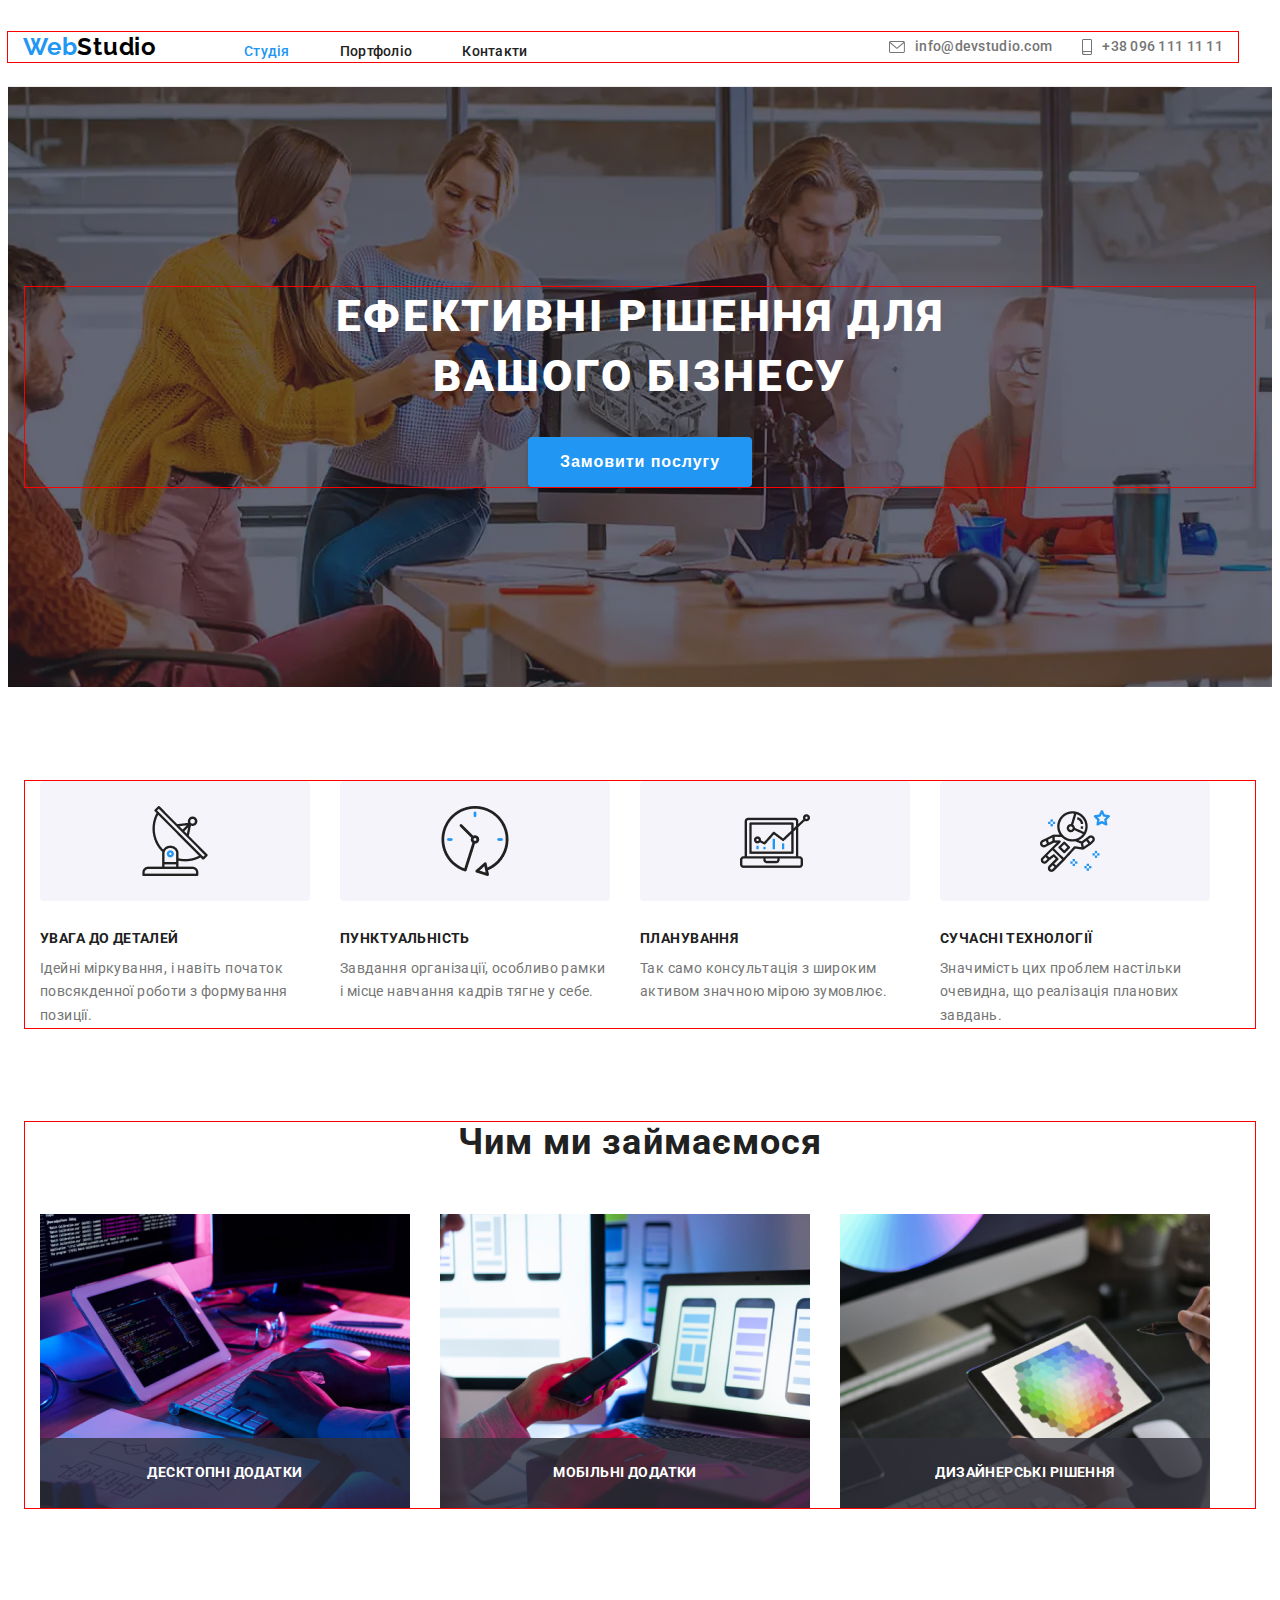
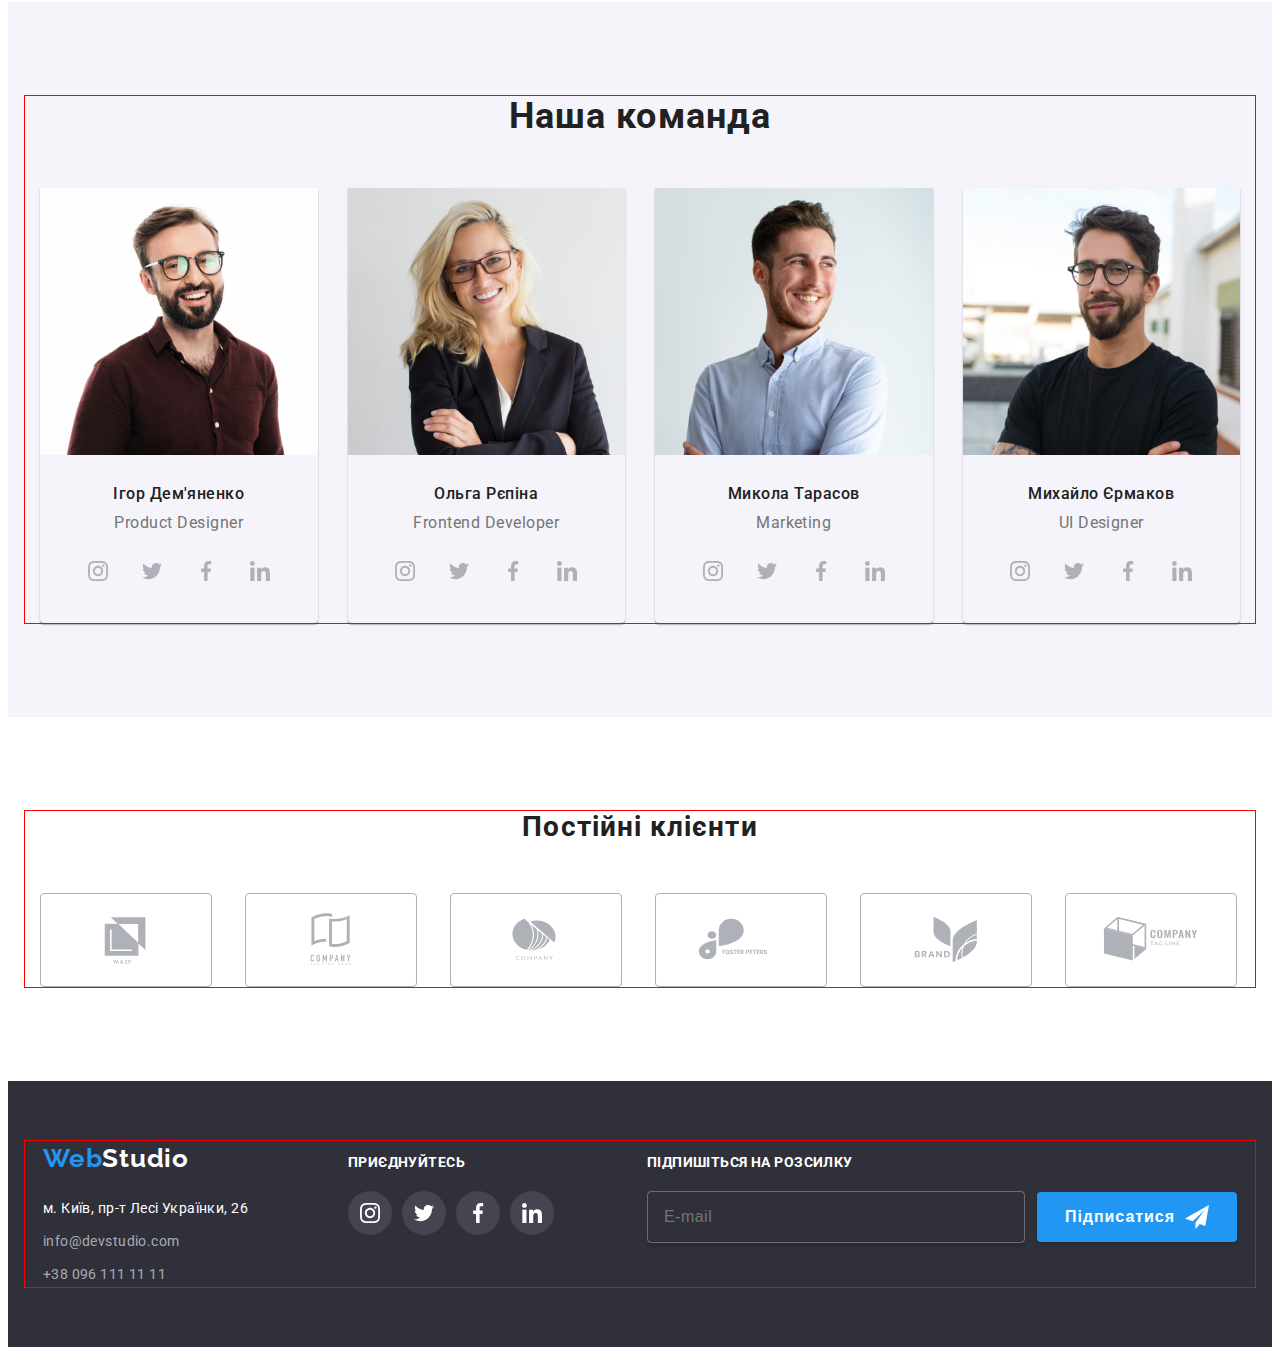
<file: index.html>
<!DOCTYPE html>
<html lang="en">
  <head>
    <meta charset="UTF-8" />
    <meta name="viewport" content="width=device-width, initial-scale=1.0" />
    <title>Document</title>
    <link
      rel="stylesheet"
      href="https://cdnjs.cloudflare.com/ajax/libs/modern-normalize/2.0.0/modern-normalize.min.css"
      integrity="sha512-4xo8blKMVCiXpTaLzQSLSw3KFOVPWhm/TRtuPVc4WG6kUgjH6J03IBuG7JZPkcWMxJ5huwaBpOpnwYElP/m6wg=="
      crossorigin="anonymous"
      referrerpolicy="no-referrer" />
    <link rel="preconnect" href="https://fonts.googleapis.com" />
    <link rel="preconnect" href="https://fonts.gstatic.com" crossorigin />
    <link
      href="https://fonts.googleapis.com/css2?family=Raleway:ital,wght@0,100..900;1,100..900&family=Roboto:ital,wght@0,100;0,300;0,400;0,500;0,700;0,900;1,100;1,300;1,400;1,500;1,700;1,900&display=swap"
      rel="stylesheet" />
   
    <link rel="stylesheet" href="./style/main.min.css" />
  </head>
  <body>
    <header class="header">
      <div class="container">
        <a href="./index.html" class="header__logo"
          ><span class="header__color">Web</span>Studio</a
        >
        <nav class="nav">
          <ul class="nav__list">
            <li class="nav__item">
              <a href="./index.html" class="nav__link curent">Студія</a>
            </li>
            <li class="nav__item">
              <a href="./pages/portfolio.html" class="nav__link">Портфоліо</a>
            </li>
            <li class="nav__item"><a href="#" class="nav__link">Контакти</a></li>
          </ul>
        </nav>
        <ul class="header__list">
          <li class="header__item">
            <a href="mailto:info@devstudio.com" class="header__link"
              ><svg class="header__icon">
                <use href="./img/symbol-defs.svg#icon-mail"></use>
                </svg><span class="header__cell">info@devstudio.com</span></a
            >
          </li>
          <li class="header__item">
            <a href="tel:+380961111111" class="header__link"
              ><svg class="header__icon">
                <use href="./img/symbol-defs.svg#icon-tel"></use>
                </svg>
                <span class="header__cell">+38 096 111 11 11</span></a>
          </li>
        </ul>
      </div>
    </header>
    <main>
      <section class="hero">
        <div class="container">
          <h1 class="hero__title">Ефективні рішення для вашого бізнесу</h1>
          <button type="button" class="hero__btn" data-modal-open>
            Замовити послугу
          </button>
        </div>
      </section>
      <section class="advant">
        <div class="container">
          <ul class="advant__list">
            <li class="advant__item">
              <h2 class="advant__title">УВАГА ДО ДЕТАЛЕЙ</h2>
              <p class="advant__text">
                Ідейні міркування, і навіть початок повсякденної роботи з
                формування позиції.
              </p>
            </li>
            <li class="advant__item">
              <h2 class="advant__title">ПУНКТУАЛЬНІСТЬ</h2>
              <p class="advant__text">
                Завдання організації, особливо рамки і місце навчання кадрів
                тягне у себе.
              </p>
            </li>
            <li class="advant__item">
              <h2 class="advant__title">ПЛАНУВАННЯ</h2>
              <p class="advant__text">
                Так само консультація з широким активом значною мірою зумовлює.
              </p>
            </li>
            <li class="advant__item">
              <h2 class="advant__title">СУЧАСНІ ТЕХНОЛОГІЇ</h2>
              <p class="advant__text">
                Значимість цих проблем настільки очевидна, що реалізація
                планових завдань.
              </p>
            </li>
          </ul>
        </div>
      </section>
      <section class="work">
        <div class="container">
          <h2 class="work__title">Чим ми займаємося</h2>
          <ul class="work__list">
            <li class="work__item">
              <img src="./img/comp.jpg" alt="comp" class="work-images" />
              <div class="work__wrap">
                <h3 class="work__deck">Десктопні додатки</h3>
              </div>
            </li>
            <li class="work__item">
              <img src="./img/tel.jpg" alt="tel" class="work__images" />
              <div class="work__wrap">
                <h3 class="work__deck">Мобільні додатки</h3>
              </div>
            </li>
            <li class="work__item">
              <img src="./img/tablet.jpg" alt="tablet" class="work__images" />
              <div class="work__wrap">
                <h3 class="work__deck">Дизайнерські рішення</h3>
              </div>
            </li>
          </ul>
        </div>
      </section>
      <section class="team">
        <div class="container">
          <h2 class="team__title">Наша команда</h2>
          <ul class="team__list">
            <li class="team__item">
              <img src="./img/igor.jpg" alt="igor" class="team__img" />
              <div class="team__wrap">
                <h3 class="team__name">Ігор Дем'яненко</h3>
                <p class="team__taxt">Product Designer</p>
                <ul class="team__items">
                  <li class="team__itm">
                    <a href="" class="team__link">
                      <svg class="team__icon">
                        <use href="./img/symbol-defs.svg#icon-instagram"></use>
                      </svg>
                    </a>
                  </li>
                  <li class="team__itm">
                    <a href="" class="team__link">
                      <svg class="team__icon">
                        <use href="./img/symbol-defs.svg#icon-twitter"></use>
                      </svg>
                    </a>
                  </li>
                  <li class="team__itm">
                    <a href="" class="team__link">
                      <svg class="team__icon">
                        <use href="./img/symbol-defs.svg#icon-facebook"></use>
                      </svg>
                    </a>
                  </li>
                  <li class="team__itm">
                    <a href="" class="team__link">
                      <svg class="team__icon">
                        <use href="./img/symbol-defs.svg#icon-linkedin"></use>
                      </svg>
                    </a>
                  </li>
                </ul>
              </div>
            </li>
            <li class="team__item">
              <img src="./img/olha.jpg" alt="olha" class="team__img" />
              <div class="team__wrap">
                <h3 class="team__name">Ольга Рєпіна</h3>
                <p class="team__taxt">Frontend Developer</p>
                <ul class="team__items">
                  <li class="team__itm">
                    <a href="" class="team__link">
                      <svg class="team__icon">
                        <use href="./img/symbol-defs.svg#icon-instagram"></use>
                      </svg>
                    </a>
                  </li>
                  <li class="team__itm">
                    <a href="" class="team__link">
                      <svg class="team__icon">
                        <use href="./img/symbol-defs.svg#icon-twitter"></use>
                      </svg>
                    </a>
                  </li>
                  <li class="team__itm">
                    <a href="" class="team__link">
                      <svg class="team__icon">
                        <use href="./img/symbol-defs.svg#icon-facebook"></use>
                      </svg>
                    </a>
                  </li>
                  <li class="team__itm">
                    <a href="" class="team__link">
                      <svg class="team__icon">
                        <use href="./img/symbol-defs.svg#icon-linkedin"></use>
                      </svg>
                    </a>
                  </li>
                </ul>
              </div>
            </li>
            <li class="team__item">
              <img src="./img/mukola.jpg" alt="mukola" class="team__img" />
              <div class="team__wrap">
                <h3 class="team__name">Микола Тарасов</h3>
                <p class="team__taxt">Marketing</p>
                <ul class="team__items">
                  <li class="team__itm">
                    <a href="" class="team__link">
                      <svg class="team__icon">
                        <use href="./img/symbol-defs.svg#icon-instagram"></use>
                      </svg>
                    </a>
                  </li>
                  <li class="team__itm">
                    <a href="" class="team__link">
                      <svg class="team__icon">
                        <use href="./img/symbol-defs.svg#icon-twitter"></use>
                      </svg>
                    </a>
                  </li>
                  <li class="team__itm">
                    <a href="" class="team__link">
                      <svg class="team__icon">
                        <use href="./img/symbol-defs.svg#icon-facebook"></use>
                      </svg>
                    </a>
                  </li>
                  <li class="team__itm">
                    <a href="" class="team__link">
                      <svg class="team__icon">
                        <use href="./img/symbol-defs.svg#icon-linkedin"></use>
                      </svg>
                    </a>
                  </li>
                </ul>
              </div>
            </li>
            <li class="team__item">
              <img src="./img/michael.jpg" alt="michael" class="team__img" />
              <div class="team__wrap">
                <h3 class="team__name">Михайло Єрмаков</h3>
                <p class="team__taxt">UI Designer</p>
                <ul class="team__items">
                  <li class="team__itm">
                    <a href="" class="team__link">
                      <svg class="team__icon">
                        <use href="./img/symbol-defs.svg#icon-instagram"></use>
                      </svg>
                    </a>
                  </li>
                  <li class="team__itm">
                    <a href="" class="team__link">
                      <svg class="team__icon">
                        <use href="./img/symbol-defs.svg#icon-twitter"></use>
                      </svg>
                    </a>
                  </li>
                  <li class="team__itm">
                    <a href="" class="team__link">
                      <svg class="team__icon">
                        <use href="./img/symbol-defs.svg#icon-facebook"></use>
                      </svg>
                    </a>
                  </li>
                  <li class="team__itm">
                    <a href="" class="team__link">
                      <svg class="team__icon">
                        <use href="./img/symbol-defs.svg#icon-linkedin"></use>
                      </svg>
                    </a>
                  </li>
                </ul>
              </div>
            </li>
          </ul>
        </div>
      </section>
      <section class="client">
        <div class="container">
          <h2 class="client__title">Постійні клієнти</h2>
          <ul class="client__list">
            <li class="client__item">
              <a href="" class="client__link">
                <svg class="client__icon">
                  <use href="./img/symbol-defs.svg#icon-yago"></use>
                </svg>
              </a>
            </li>
            <li class="client__item">
              <a href="" class="client__link">
                <svg class="client__icon">
                  <use href="./img/symbol-defs.svg#icon-company"></use>
                </svg>
              </a>
            </li>
            <li class="client__item">
              <a href="" class="client__link">
                <svg class="client__icon">
                  <use href="./img/symbol-defs.svg#icon-company1"></use>
                </svg>
              </a>
            </li>
            <li class="client__item">
              <a href="" class="client__link">
                <svg class="client__icon">
                  <use href="./img/symbol-defs.svg#icon-foster"></use>
                </svg>
              </a>
            </li>
            <li class="client__item">
              <a href="" class="client__link">
                <svg class="client__icon">
                  <use href="./img/symbol-defs.svg#icon-brand"></use>
                </svg>
              </a>
            </li>
            <li class="client__item">
              <a href="" class="client__link">
                <svg class="client__icon">
                  <use href="./img/symbol-defs.svg#icon-tag-line"></use>
                </svg>
              </a>
            </li>
          </ul>
        </div>
      </section>
    </main>
    <footer class="footer">
      <div class="container">
        <div class="footer__wrapper">
          <a href="./index.html" class="footer__logo"
            ><span class="footer__color">Web</span>Studio</a
          >
          <address class="footer__address">
            <a
              href="https://www.google.com/maps?sca_esv=b5919fffce7396f9&sca_upv=1&rlz=1C1CHZN_ruUA982UA982&output=search&q=%D0%BC.+%D0%9A%D0%B8%D1%97%D0%B2,+%D0%BF%D1%80-%D1%82+%D0%9B%D0%B5%D1%81%D1%96+%D0%A3%D0%BA%D1%80%D0%B0%D1%97%D0%BD%D0%BA%D0%B8,+26&source=lnms&fbs=[base64]&entry=mc&ved=1t:200715&ictx=111"
              target="_blank"
              class="footer__position"
              >м. Київ, пр-т Лесі Українки, 26</a
            >
            <ul class="footer__list">
              <li class="footer__item">
                <a href="mailto:info@devstudio.com" class="footer__link"
                  >info@devstudio.com</a
                >
              </li>
              <li class="footer__item">
                <a href="tel:+380961111111" class="footer__link"
                  >+38 096 111 11 11</a
                >
              </li>
            </ul>
          </address>
        </div>
        <div class="footer__box">
          <h2 class="footer__title">приєднуйтесь</h2>
          <ul class="footer__items">
            <li class="footer__itm">
              <a href="" class="footer__social">
                <svg class="footer__icon">
                  <use href="./img/symbol-defs.svg#icon-instagram"></use>
                </svg>
              </a>
            </li>
            <li class="footer__itm">
              <a href="" class="footer__social">
                <svg class="footer__icon">
                  <use href="./img/symbol-defs.svg#icon-twitter"></use>
                </svg>
              </a>
            </li>
            <li class="footer__itm">
              <a href="" class="footer__social">
                <svg class="footer__icon">
                  <use href="./img/symbol-defs.svg#icon-facebook"></use>
                </svg>
              </a>
            </li>
            <li class="footer__itm">
              <a href="" class="footer__social">
                <svg class="footer__icon">
                  <use href="./img/symbol-defs.svg#icon-linkedin"></use>
                </svg>
              </a>
            </li>
          </ul>
        </div>
        <div class="footer__block">
          <b class="footer__subscribe">Підпишіться на розсилку</b>
          <form class="footer__form">
            <input type="email" placeholder="E-mail" class="footer__input" />
            <button type="submit" class="footer__btn">
              Підписатися
              <svg class="footer__plane">
                <use href="./img/symbol-defs.svg#icon-plane"></use>
              </svg>
            </button>
          </form>
        </div>
      </div>
    </footer>
    <div class="backdrop is-hidden" data-modal>
      <div class="modal">
        <h2 class="modal__title">Залиште свої дані, ми вам передзвонимо</h2>
        <form class="modal__form">
          <div class="modal__box">
            <label class="modal__label" for="name"
              >Ім'я
              <input type="text" class="modal__input" id="name" required />
              <svg class="modal__icon">
                <use href="./img/symbol-defs.svg#icon-person"></use>
              </svg>
            </label>
          </div>
          <div class="modal__box">
            <label class="modal__label" for="tel"
              >Телефон
              <input
                type="tel"
                class="modal__input"
                id="tel"
                required
                pattern="^(\+?38)?0\d{9}$"
                placeholder="+380501234567" />

              <svg class="modal__icon">
                <use href="./img/symbol-defs.svg#icon-phone"></use>
              </svg>
            </label>
          </div>
          <div class="modal__box">
            <label class="modal__label" for="post"
              >Пошта
              <input type="email" class="modal__input" id="post" required />

              <svg class="modal__icon">
                <use href="./img/symbol-defs.svg#icon-email"></use>
              </svg>
            </label>
          </div>
          <label class="modal__label" for="coment"
            >Коментар
            <textarea
              name="feedback"
              placeholder="Введіть текст"
              class="modal__coment"
              id="coment"
              required></textarea>
          </label>
          <div class="modal__wrap">
            <label class="modal__checked" for="check">
              <input type="checkbox" class="modal__check" id="check" required />
              <span class="modal__span">Погоджуюся з розсилкою та приймаю</span>
            </label>
            <a href="/" class="modal__link"> Умови договору</a>
          </div>
          <button type="submit" class="modal__btn">Відправити</button>
          <button type="button" class="btn__close" data-modal-close>
            <svg class="form__close">
              <use href="./img/symbol-defs.svg#icon-close"></use>
            </svg>
          </button>
        </form>
      </div>
    </div>
    <script src="./js/modal.js"></script>
  </body>
</html>
</file>
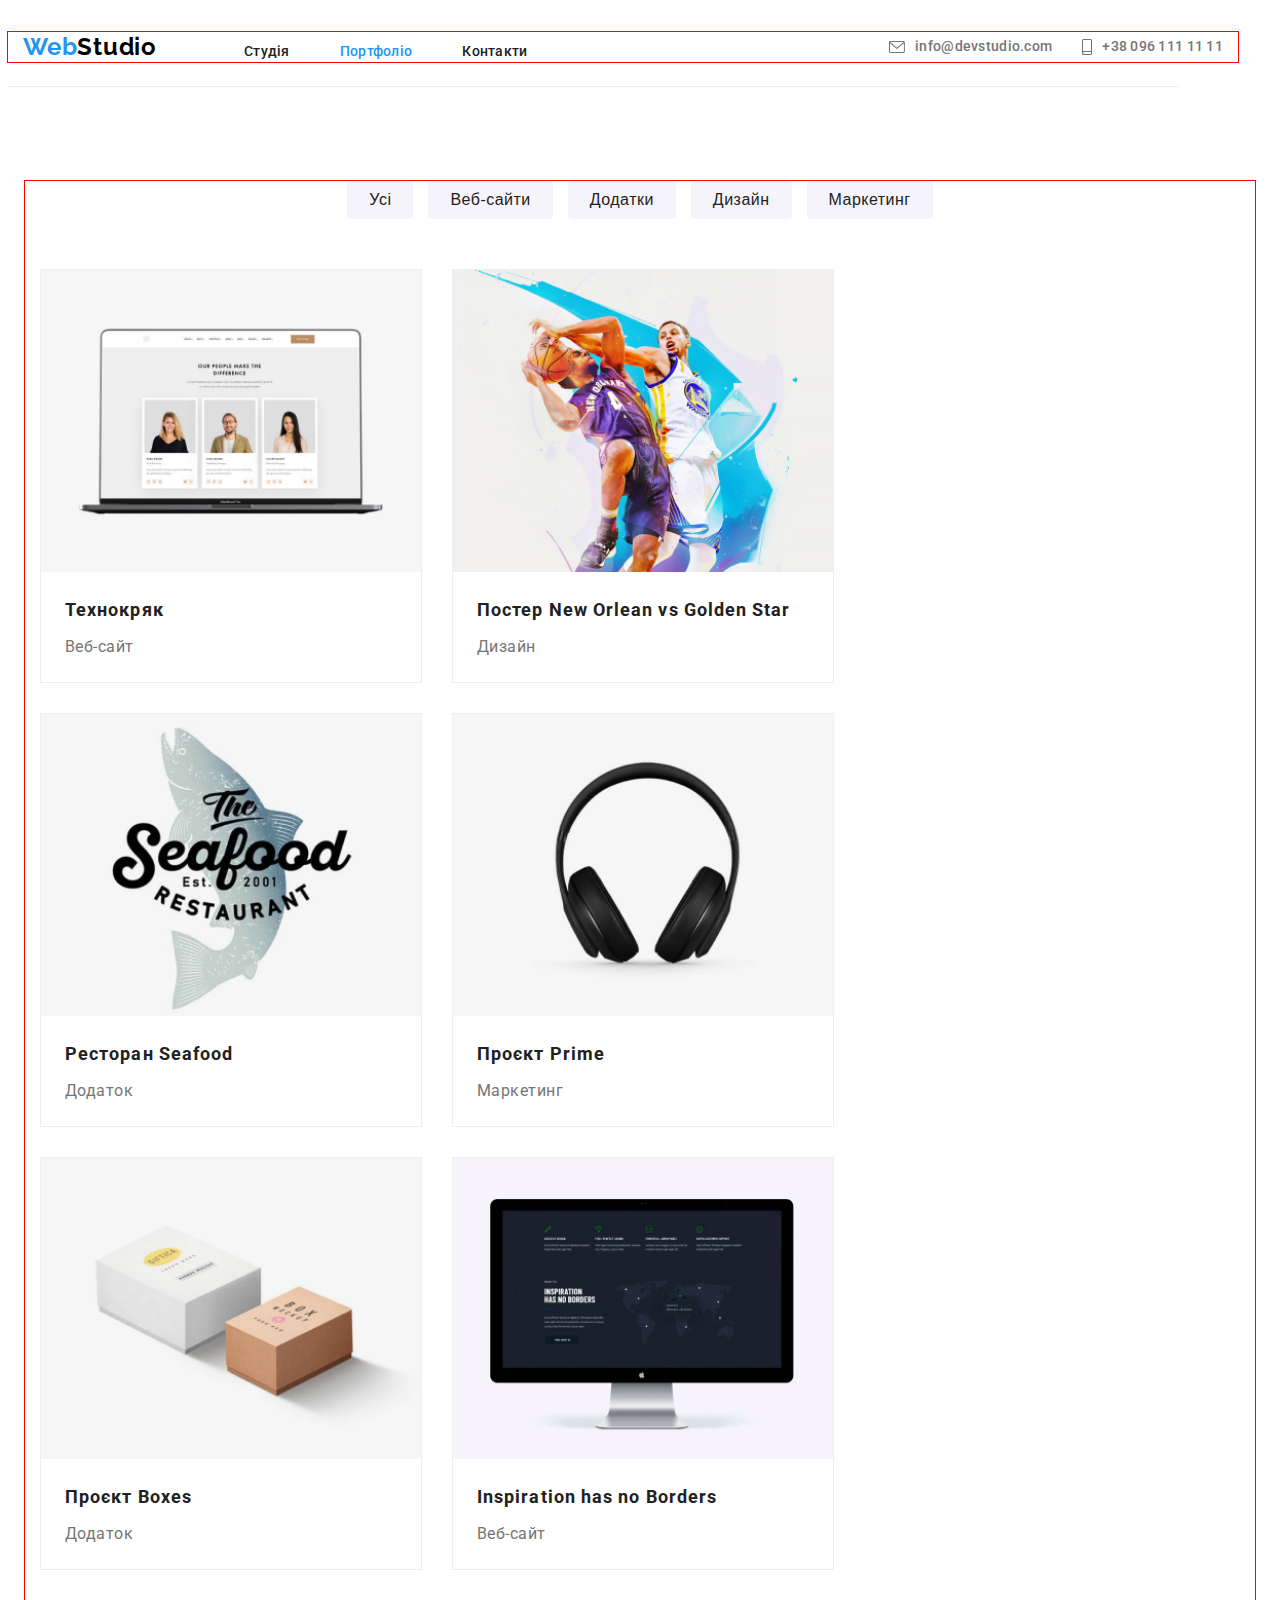
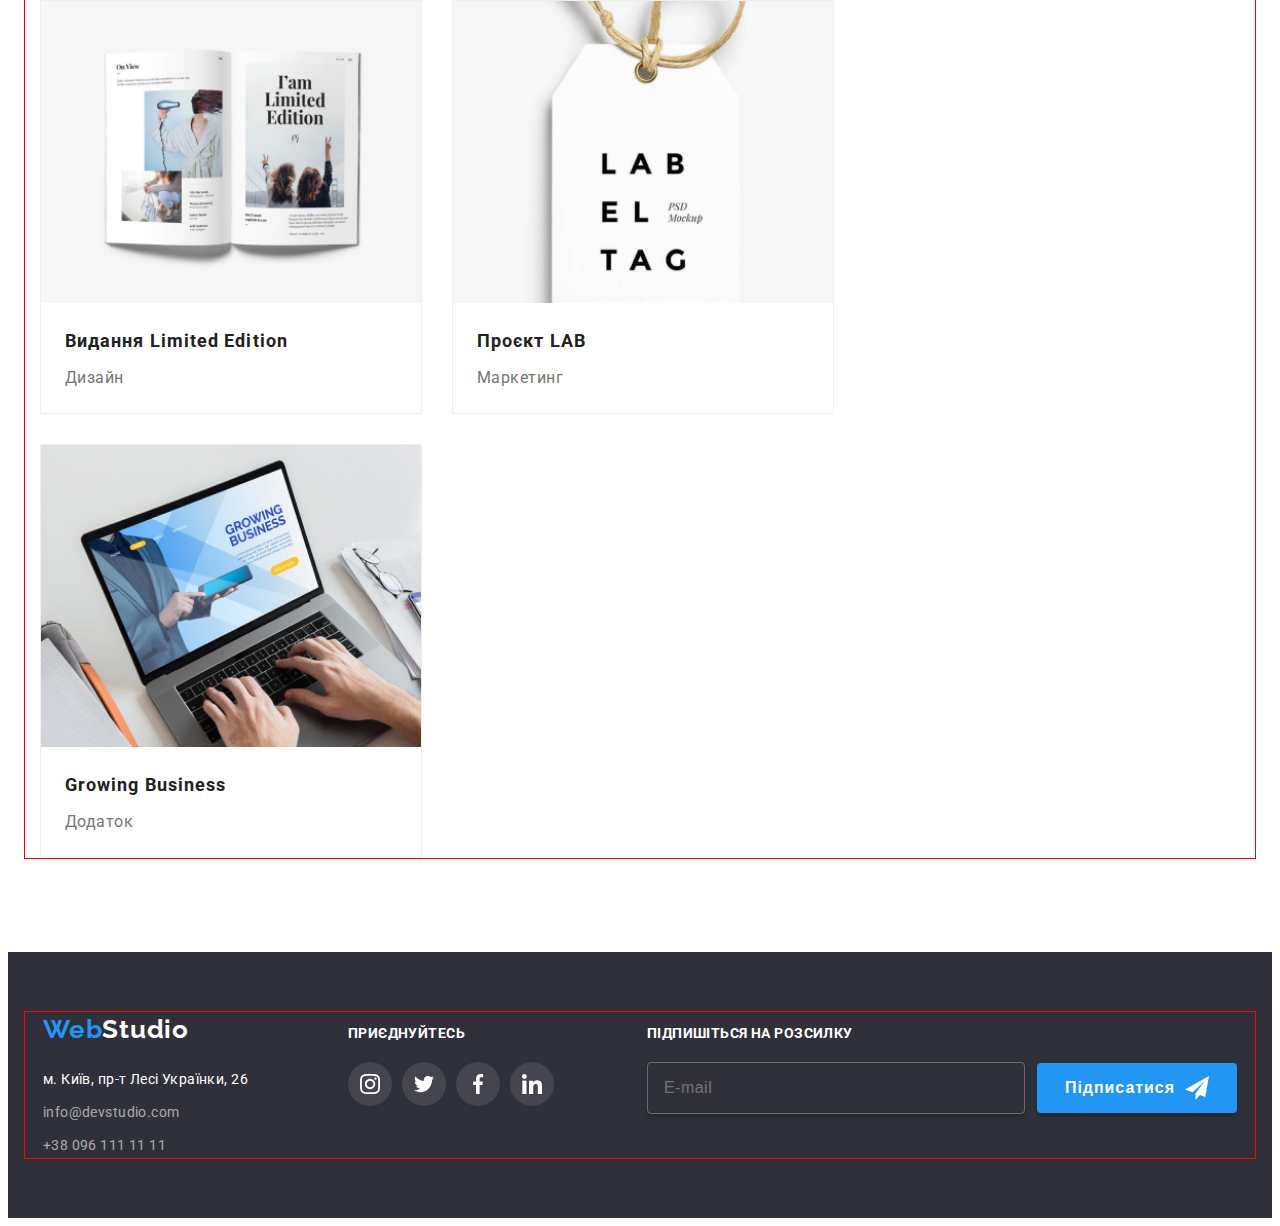
<file: pages/portfolio.html>
<!DOCTYPE html>
<html lang="en">
<head>
    <meta charset="UTF-8">
    <meta name="viewport" content="width=device-width, initial-scale=1.0">
    <title>Document</title>
     <link
      rel="stylesheet"
      href="https://cdnjs.cloudflare.com/ajax/libs/modern-normalize/2.0.0/modern-normalize.min.css"
      integrity="sha512-4xo8blKMVCiXpTaLzQSLSw3KFOVPWhm/TRtuPVc4WG6kUgjH6J03IBuG7JZPkcWMxJ5huwaBpOpnwYElP/m6wg=="
      crossorigin="anonymous"
      referrerpolicy="no-referrer" />
    <link rel="preconnect" href="https://fonts.googleapis.com" />
    <link rel="preconnect" href="https://fonts.gstatic.com" crossorigin />
    <link
      href="https://fonts.googleapis.com/css2?family=Raleway:ital,wght@0,100..900;1,100..900&family=Roboto:ital,wght@0,100;0,300;0,400;0,500;0,700;0,900;1,100;1,300;1,400;1,500;1,700;1,900&display=swap"
      rel="stylesheet" />
   
    <link rel="stylesheet" href="../style/main.min.css" />

</head>
<body>
      <header class="header">
      <div class="container">
        <a href="../index.html" class="header__logo"
          ><span class="header__color">Web</span>Studio</a
        >
        <button data-menu-open type="button" class="header__btn"><svg class="header__menu">
          <use href="../img/symbol-defs.svg#icon-menu"></use>
        </svg></button>
        <div data-menu class="menu is-hidden">
          <button data-menu-close type="button" class="menu__close"><svg class="menu__icon">
            <use href="../img/symbol-defs.svg#icon-close"></use>
          </svg></button>
          <ul class="menu__list">
            <li class="menu__item"><a href="../index.html" class="menu__link">Студія</a></li>
            <li class="menu__item"><a href="../pages/portfolio.html" class="menu__link curent">Портфоліо</a></li>
            <li class="menu__item"><a href="" class="menu__link">Контакти</a></li>
          </ul>
          <ul class="menu__items">
            <li class="menu__el"><a href="tel:380961111111" class="menu__contact">+38 096 111 11 11</a></li>
            <li class="menu__el"><a href="mailto:info@devstudio.com" class="menu__contact">info@devstudio.com</a></li>
          </ul>
          <ul class="menu__social">
            <li class="menu__elm"><a href="#" class="menu__web">Instagram</a></li>
            <li class="menu__elm"><a href="#" class="menu__web">Twitter</a></li>
            <li class="menu__elm"><a href="#" class="menu__web">Facebook</a></li>
            <li class="menu__elm"><a href="#" class="menu__web">LinkedIn</a></li>
          </ul>
        </div>
        <nav class="nav">
          <ul class="nav__list">
            <li class="nav__item">
              <a href="../index.html" class="nav__link">Студія</a>
            </li>
            <li class="nav__item">
              <a href="../pages/portfolio.html" class="nav__link curent">Портфоліо</a>
            </li>
            <li class="nav__item"><a href="#" class="nav__link">Контакти</a></li>
          </ul>
        </nav>
        <ul class="header__list">
          <li class="header__item">
            <a href="mailto:info@devstudio.com" class="header__link"
              ><svg class="header__icon">
                <use href="../img/symbol-defs.svg#icon-mail"></use>
                </svg><span class="header__cell">info@devstudio.com</span></a
            >
          </li>
          <li class="header__item">
            <a href="tel:+380961111111" class="header__link"
              ><svg class="header__icon">
                <use href="../img/symbol-defs.svg#icon-tel"></use>
                </svg>
                <span class="header__cell">+38 096 111 11 11</span></a>
          </li>
        </ul>
      </div>
    </header>

    <main>
        <section class="card">
            <div class="container">
            <ul class="button__list">
                <li class="button__item"><button type="button" class="button__btn">Усі</button></li>
                <li class="button__item"><button type="button" class="button__btn">Веб-сайти</button></li>
                <li class="button__item"><button type="button" class="button__btn">Додатки</button></li>
                <li class="button__item"><button type="button" class="button__btn">Дизайн</button></li>
                <li class="button__item"><button type="button" class="button__btn">Маркетинг</button></li>
            </ul>
            <ul class="card__list">
                <li class="card__item">
                  <div class="card__box">
                    <img src="../img/texno.jpg" alt="texno" class="card__img">
                    <p class="card__desk">Ресурс пропонує комплексні пропозиції з різним рівнем функціоналу та сервісів. Все це дозволить відвідувачу отримати вичерпні відомості про компанію чи приватну особу.</p>
                    </div>
                    <div class="card__wrap">
                        <h2 class="card__title">Технокряк</h2>
                        <p class="card__text">Веб-сайт</p>
                    </div>
                </li>
                <li class="card__item">
                  <div class="card__box">
                    <img src="../img/star.jpg" alt="star" class="card__img">
                    <p class="card__desk">Ресурс пропонує комплексні пропозиції з різним рівнем функціоналу та сервісів. Все це дозволить відвідувачу отримати вичерпні відомості про компанію чи приватну особу.</p>
                    </div>
                    <div class="card__wrap">
                        <h2 class="card__title">Постер New Orlean vs Golden Star</h2>
                        <p class="card__text">Дизайн</p>
                    </div>
                </li>
                <li class="card__item">
                  <div class="card__box">
                    <img src="../img/seafood.jpg" alt="seafood" class="card__img">
                    <p class="card__desk">Ресурс пропонує комплексні пропозиції з різним рівнем функціоналу та сервісів. Все це дозволить відвідувачу отримати вичерпні відомості про компанію чи приватну особу.</p>
                    </div>
                    <div class="card__wrap">
                        <h2 class="card__title">Ресторан Seafood</h2>
                        <p class="card__text">Додаток</p>
                    </div>
                </li>
                <li class="card__item">
                  <div class="card__box">
                    <img src="../img/prime.jpg" alt="prime" class="card__img">
                    <p class="card__desk">Ресурс пропонує комплексні пропозиції з різним рівнем функціоналу та сервісів. Все це дозволить відвідувачу отримати вичерпні відомості про компанію чи приватну особу.</p>
                    </div>
                    <div class="card__wrap">
                        <h2 class="card__title">Проєкт Prime</h2>
                        <p class="card__text">Маркетинг</p>
                    </div>
                </li>
                <li class="card__item">
                  <div class="card__box">
                    <img src="../img/boxes.jpg" alt="boxes" class="card__img">
                    <p class="card__desk">Ресурс пропонує комплексні пропозиції з різним рівнем функціоналу та сервісів. Все це дозволить відвідувачу отримати вичерпні відомості про компанію чи приватну особу.</p>
                    </div>
                    <div class="card__wrap">
                        <h2 class="card__title">Проєкт Boxes</h2>
                        <p class="card__text">Додаток</p>
                    </div>
                </li>
                <li class="card__item">
                  <div class="card__box">
                    <img src="../img/borders.jpg" alt="borders" class="card__img">
                    <p class="card__desk">Ресурс пропонує комплексні пропозиції з різним рівнем функціоналу та сервісів. Все це дозволить відвідувачу отримати вичерпні відомості про компанію чи приватну особу.</p>
                    </div>
                    <div class="card__wrap">
                        <h2 class="card__title">Inspiration has no Borders</h2>
                        <p class="card__text">Веб-сайт</p>
                    </div>
                </li>
                <li class="card__item">
                  <div class="card__box">
                    <img src="../img/edition.jpg" alt="edstion" class="card__img">
                    <p class="card__desk">Ресурс пропонує комплексні пропозиції з різним рівнем функціоналу та сервісів. Все це дозволить відвідувачу отримати вичерпні відомості про компанію чи приватну особу.</p>
                    </div>
                    <div class="card__wrap">
                        <h2 class="card__title">Видання Limited Edition</h2>
                        <p class="card__text">Дизайн</p>
                    </div>
                </li>
                <li class="card__item">
                  <div class="card__box">
                    <img src="../img/lab.jpg" alt="lab" class="card__img">
                    <p class="card__desk">Ресурс пропонує комплексні пропозиції з різним рівнем функціоналу та сервісів. Все це дозволить відвідувачу отримати вичерпні відомості про компанію чи приватну особу.</p>
                    </div>
                    <div class="card__wrap">
                        <h2 class="card__title">Проєкт LAB</h2>
                        <p class="card__text">Маркетинг</p>
                    </div>
                </li>
                <li class="card__item">
                  <div class="card__box">
                    <img src="../img/busines.jpg" alt="busines" class="card__img">
                    <p class="card__desk">Ресурс пропонує комплексні пропозиції з різним рівнем функціоналу та сервісів. Все це дозволить відвідувачу отримати вичерпні відомості про компанію чи приватну особу.</p>
                    </div>
                    <div class="card__wrap">
                        <h2 class="card__title">Growing Business</h2>
                        <p class="card__text">Додаток</p>
                    </div>
                </li>
            </ul>
    </div>
        </section>
    </main>

     <footer class="footer">
      <div class="container">
        <div class="footer__wrapper">
          <a href="../index.html" class="footer__logo"
            ><span class="footer__color">Web</span>Studio</a
          >
          <address class="footer__address">
            <a
              href="https://www.google.com/maps?sca_esv=b5919fffce7396f9&sca_upv=1&rlz=1C1CHZN_ruUA982UA982&output=search&q=%D0%BC.+%D0%9A%D0%B8%D1%97%D0%B2,+%D0%BF%D1%80-%D1%82+%D0%9B%D0%B5%D1%81%D1%96+%D0%A3%D0%BA%D1%80%D0%B0%D1%97%D0%BD%D0%BA%D0%B8,+26&source=lnms&fbs=[base64]&entry=mc&ved=1t:200715&ictx=111"
              target="_blank"
              class="footer__position"
              >м. Київ, пр-т Лесі Українки, 26</a
            >
            <ul class="footer__list">
              <li class="footer__item">
                <a href="mailto:info@devstudio.com" class="footer__link"
                  >info@devstudio.com</a
                >
              </li>
              <li class="footer__item">
                <a href="tel:+380961111111" class="footer__link"
                  >+38 096 111 11 11</a
                >
              </li>
            </ul>
          </address>
        </div>
        <div class="footer__box">
          <h2 class="footer__title">приєднуйтесь</h2>
          <ul class="footer__items">
            <li class="footer__itm">
              <a href="" class="footer__social">
                <svg class="footer__icon">
                  <use href="../img/symbol-defs.svg#icon-instagram"></use>
                </svg>
              </a>
            </li>
            <li class="footer__itm">
              <a href="" class="footer__social">
                <svg class="footer__icon">
                  <use href="../img/symbol-defs.svg#icon-twitter"></use>
                </svg>
              </a>
            </li>
            <li class="footer__itm">
              <a href="" class="footer__social">
                <svg class="footer__icon">
                  <use href="../img/symbol-defs.svg#icon-facebook"></use>
                </svg>
              </a>
            </li>
            <li class="footer__itm">
              <a href="" class="footer__social">
                <svg class="footer__icon">
                  <use href="../img/symbol-defs.svg#icon-linkedin"></use>
                </svg>
              </a>
            </li>
          </ul>
        </div>
        <div class="footer__block">
          <b class="footer__subscribe">Підпишіться на розсилку</b>
          <form class="footer__form">
            <input type="email" placeholder="E-mail" class="footer__input" />
            <button type="submit" class="footer__btn">
              Підписатися
              <svg class="footer__plane">
                <use href="../img/symbol-defs.svg#icon-plane"></use>
              </svg>
            </button>
          </form>
        </div>
      </div>
    </footer>
    <script src="../js/menu.js"></script>
</body>
</html>
</file>
<file: style/main.min.css>
body{font-family:"Roboto"}.container{max-width:1200px;margin:0 auto;padding:0 15px;outline:1px solid red}@media screen and (min-width: 480px){.container{width:480px}}@media screen and (min-width: 768px){.container{width:768px}}@media screen and (min-width: 1200px){.container{width:1200px}}ul{list-style:none;margin:0;padding:0}a{text-decoration:none}img{display:block;width:100%;height:auto;max-width:100%}h1,h2,h3,p{margin:0}.header{padding:10px 0;border-bottom:1px solid #ececec}@media screen and (min-width: 768px){.header{padding:21px 0px}}@media screen and (min-width: 1200px){.header{padding:24px 0px}}.header>.container{display:flex;align-items:center}.header__logo{color:#000;font-family:"Raleway";font-size:24px;font-weight:700;line-height:.03em;letter-spacing:.78px;margin-right:auto;animation:logo-scale 5000ms alternate infinite}@media screen and (min-width: 768px){.header__logo{margin-right:87px}}.header__btn{width:40px;height:40px;border:none;background-color:rgba(0,0,0,0);display:flex;justify-content:center;align-items:center}@media screen and (min-width: 768px){.header__btn{display:none}}.header__menu{width:20px;height:20px;fill:#212121}@media screen and (min-width: 1200px){.header{font-size:26px;letter-spacing:.78px;margin-right:93px}}@keyframes logo-scale{0%{transform:scale(0.9)}100%{transform:scale(1.1)}}.header__color{color:#2196f3}.header__list{display:none;margin-left:auto}@media screen and (min-width: 768px){.header__list{display:flex;flex-direction:column;gap:10px}}@media screen and (min-width: 1200px){.header__list{flex-direction:row;gap:30px}}.header__list{display:none;margin-left:auto}@media screen and (min-width: 768px){.header__list{display:flex;flex-direction:column;gap:10px}}@media screen and (min-width: 1200px){.header__list{flex-direction:row;gap:30px}}.header__item:nth-child(2) .header__icon{width:10px;height:16px}.header__link{display:flex;align-items:center;gap:10px}.header__link:hover .header__cell,.header__link:focus .header__cell{color:#2196f3}.header__link:hover .header__icon,.header__link:focus .header__icon{fill:#2196f3}.header__cell{color:#757575;font-size:14px;font-weight:500;line-height:1.14;letter-spacing:.28px;transition:color 250ms cubic-bezier(0.4, 0, 0.2, 1)}.header__icon{width:16px;height:12px;fill:#757575;transition:fill 250ms cubic-bezier(0.4, 0, 0.2, 1)}.nav{display:none}@media screen and (min-width: 768px){.nav{display:block}}.nav__list{display:flex;gap:50px}.nav__item{position:relative}.nav__link{color:#212121;font-size:14px;font-weight:500;line-height:1.14;letter-spacing:.28px;transition:color 250ms cubic-bezier(0.4, 0, 0.2, 1)}.nav__link:hover,.nav__link:focus{color:#2196f3}.curent{color:#2196f3}.curent::after{content:"";display:block;opacity:0;border-radius:2px;background-color:#2196f3;width:100%;height:4px;position:absolute;top:49px;left:0;transition:550ms cubic-bezier(0.4, 0, 0.2, 1);transform:scale(0)}.curent:hover::after{opacity:1;transform:scale(1)}.menu{position:fixed;top:0;left:0;width:100%;height:100%;background-color:#fff;z-index:1;padding:48px 0px 40px 40px}.menu__close{position:absolute;top:10px;right:15px;width:40px;height:40px;display:flex;justify-content:center;align-items:center;border:none;background-color:rgba(0,0,0,0)}.menu__close:hover .menu__icon{fill:#2196f3}.menu__list{display:flex;flex-direction:column;gap:35px;margin-bottom:100px}.menu__link{font-weight:500;font-size:40px;letter-spacing:.02em;text-align:center;color:#212121}.menu__link:hover{color:#2196f3}.menu__items{display:flex;flex-direction:column;gap:32px;margin-bottom:64px}.menu__el:nth-child(1) .menu__contact{font-weight:500;font-size:34px;letter-spacing:.02em;color:#2196f3}.menu__contact{font-weight:500;font-size:24px;letter-spacing:.02em;color:#757575}.menu__social{display:flex;align-items:center;gap:10px;flex-wrap:wrap}.menu__elm{display:flex;align-items:center;gap:10px}.menu__elm:not(:last-child)::after{content:"";display:block;background-color:rgba(33,33,33,.2);width:1px;height:22px}.menu__web{font-weight:500;font-size:18px;line-height:122%;letter-spacing:.02em;color:#2196f3}.curent{color:#2196f3}.hero{padding-top:118px;padding-bottom:118px;background-image:linear-gradient(rgba(47, 48, 58, 0.4), rgba(47, 48, 58, 0.4)),url(../img/mobail/hero-mobail@1x.webp);background-position:center;background-repeat:no-repeat;background-size:cover;text-align:center;overflow:hidden}@media(min-device-pixel-ratio: 2),(min-resolution: 192dpi),(min-resolution: 2dppx){.hero{background-image:linear-gradient(rgba(47, 48, 58, 0.4), rgba(47, 48, 58, 0.4)),url(../img/mobail/hero-mobail@2x.webp)}}@media screen and (min-width: 768px){.hero{background-image:linear-gradient(rgba(47, 48, 58, 0.4), rgba(47, 48, 58, 0.4)),url(../img/tablet/hero-tablet@1x.webp)}}@media screen and (min-width: 768px)and (min-device-pixel-ratio: 2),screen and (min-width: 768px)and (min-resolution: 192dpi),screen and (min-width: 768px)and (min-resolution: 2dppx){.hero{background-image:linear-gradient(rgba(47, 48, 58, 0.4), rgba(47, 48, 58, 0.4)),url(../img/tablet/hero-tablet@2x.webp)}}@media screen and (min-width: 1200px){.hero{padding-top:200px;padding-bottom:200px;background-image:linear-gradient(rgba(47, 48, 58, 0.4), rgba(47, 48, 58, 0.4)),url(../img/desktop/hero-desktop@1x.webp)}}@media screen and (min-width: 1200px)and (min-device-pixel-ratio: 2),screen and (min-width: 1200px)and (min-resolution: 192dpi),screen and (min-width: 1200px)and (min-resolution: 2dppx){.hero{background-image:linear-gradient(rgba(47, 48, 58, 0.4), rgba(47, 48, 58, 0.4)),url(../img/desktop/hero-desktop@2x.webp)}}.hero__title{color:#fff;text-align:center;font-size:26px;font-weight:900;line-height:1.36;letter-spacing:.06em;text-transform:uppercase;width:100%;margin-left:auto;margin-right:auto;margin-bottom:30px;animation-name:title-move;animation-duration:2000ms}@media screen and (min-width: 480px){.hero__title{width:360px}}@media screen and (min-width: 1200px){.hero__title{font-size:44px;letter-spacing:2.64px;width:696px}}@keyframes title-move{0%{transform:translateX(-1500px) scale(0);color:#000}100%{transform:translateX(0) scale(1);color:#fff}}.hero__btn{color:#fff;text-align:center;font-size:16px;font-weight:700;line-height:1.87;letter-spacing:.96px;background-color:#2196f3;padding:10px 24px;border:none;border-radius:4px;box-shadow:0px 4px 4px 0px rgba(0,0,0,.15);animation-name:btn-move;animation-duration:2000ms}@media screen and (min-width: 1200px){.hero__btn{padding:10px 32px}}@keyframes btn-move{0%{transform:translateX(1500px) rotate(0) scale(0);color:#000;background-color:red}100%{transform:translateX(0) rotate(360deg) scale(1);color:#fff;background-color:#2196f3}}.advant{padding-top:60px}@media screen and (min-width: 1200px){.advant{padding-top:94px}}.advant__list{display:flex;flex-direction:column;gap:30px}@media screen and (min-width: 768px){.advant__list{flex-direction:row;flex-wrap:wrap}}.advant__item::before{content:"";margin-bottom:30px;display:block;width:100%;height:120px;border-radius:4px;background-color:#f5f4fa;background-position:center;background-repeat:no-repeat}@media screen and (min-width: 480px){.advant__item::before{width:450px}}@media screen and (min-width: 768px){.advant__item::before{width:354px}}@media screen and (min-width: 1200px){.advant__item::before{width:270px}}.advant__item:first-child::before{background-image:url(../img/antenna.png)}.advant__item:nth-child(2)::before{background-image:url(../img/clock.png)}.advant__item:nth-child(3)::before{background-image:url(../img/diagram.png)}.advant__item:last-child::before{background-image:url(../img/astronaut.png)}.advant__title{text-align:center;color:#212121;font-size:14px;font-weight:700;line-height:1.14;letter-spacing:.42px;text-transform:uppercase;margin-bottom:10px}@media screen and (min-width: 768px){.advant__title{text-align:start}}.advant__text{color:#757575;font-size:14px;font-weight:400;line-height:1.71;letter-spacing:.4px;width:100%}@media screen and (min-width: 480px){.advant__text{width:450px}}@media screen and (min-width: 768px){.advant__text{width:354px}}@media screen and (min-width: 1200px){.advant__text{width:270px}}.work{display:none;padding-top:94px;padding-bottom:94px;text-align:center}@media screen and (min-width: 1200px){.work{display:block}}.work__title{color:#212121;text-align:center;font-size:36px;font-weight:700;line-height:1.16;letter-spacing:1.08px;margin-bottom:50px}.work__list{display:flex;gap:30px}.work__item{position:relative}.work__wrap{padding-top:27px;padding-bottom:27px;background-color:rgba(47,48,58,.8);position:absolute;bottom:0;left:0;width:100%}.work__deck{color:#fff;text-align:center;font-size:14px;font-weight:700;line-height:1.14;letter-spacing:.42px;text-transform:uppercase}.team{padding-top:60px;padding-bottom:60px;text-align:center;background-color:#f5f4fa}@media screen and (min-width: 1200px){.team{padding:94px 0px}}.team__title{color:#212121;text-align:center;font-size:28px;font-weight:700;line-height:1.16;letter-spacing:.03em;margin-bottom:30px}@media screen and (min-width: 1200px){.team__title{margin-bottom:50px;font-size:36px}}.team__list{display:flex;flex-direction:column;gap:30px}@media screen and (min-width: 768px){.team__list{flex-direction:row;flex-wrap:wrap}}.team__item{flex-basis:100%;border-radius:0px 0px 4px 4px;box-shadow:0px 1px 3px 0px rgba(0,0,0,.12),0px 1px 1px 0px rgba(0,0,0,.14),0px 2px 1px 0px rgba(0,0,0,.2)}@media screen and (min-width: 480px){.team__item{flex-basis:450px}}@media screen and (min-width: 768px){.team__item{flex-basis:calc((100% - 30px)/2)}}@media screen and (min-width: 1200px){.team__item{flex-basis:calc((100% - 90px)/4)}}.team__img{width:100%}.team__wrap{padding-top:30px;padding-bottom:30px}.team__name{color:#212121;text-align:center;font-size:16px;font-weight:500;line-height:1.18;letter-spacing:.48px;margin-bottom:10px}.team__taxt{color:#757575;text-align:center;font-size:16px;font-weight:400;line-height:1.18;letter-spacing:.48px;margin-bottom:16px}.team__items{display:flex;justify-content:center;gap:10px}.team__link{padding:12px 12px;border-radius:50%;display:flex;justify-content:center;align-items:center;transition-property:background-color;transition-duration:250ms;transition-timing-function:cubic-bezier(0.4, 0, 0.2, 1)}.team__link:hover,.team__link:focus{border:none;background-color:#2196f3;outline:0px solid #2196f3}.team__link:hover .team__icon,.team__link:focus .team__icon{fill:#fff}.team__icon{width:20px;height:20px;fill:#afb1b8;transition-property:fill;transition-duration:250ms;transition-timing-function:cubic-bezier(0.4, 0, 0.2, 1)}.client{padding-top:60px;padding-bottom:60px;text-align:center}@media screen and (min-width: 1200px){.client{padding-top:94px;padding-bottom:94px}}.client__title{color:#212121;text-align:center;font-size:28px;font-weight:700;line-height:1.16;letter-spacing:.03em;margin-bottom:30px}@media screen and (min-width: 1200px){.client__title{font-size:28px;letter-spacing:1.08px;margin-bottom:50px}}.client__list{display:flex;gap:30px;flex-wrap:wrap}.client__item{flex-basis:calc((100% - 30px)/2)}@media screen and (min-width: 768px){.client__item{flex-basis:calc((100% - 60px)/3)}}@media screen and (min-width: 1200px){.client__item{flex-basis:calc((100% - 150px)/6)}}.client__item:hover .client__link{border-color:#2196f3}.client__item:hover .client__icon{fill:#2196f3}.client__link{border-radius:4px;border:1px solid #afb1b8;width:100%;height:92px;display:flex;justify-content:center;align-items:center;transition-property:border-color;transition-duration:250ms;transition-timing-function:cubic-bezier(0.4, 0, 0.2, 1)}@media screen and (min-width: 480px){.client__link{width:210px}}@media screen and (min-width: 768px){.client__link{width:226px}}@media screen and (min-width: 1200px){.client__link{width:170px}}.client__icon{width:106px;height:60px;fill:#afb1b8;transition-property:fill;transition-duration:250ms;transition-timing-function:cubic-bezier(0.4, 0, 0.2, 1)}.footer{padding-top:60px;padding-bottom:60px;background-color:#2f303a}.footer>.container{display:flex;align-items:center;flex-direction:column}@media screen and (min-width: 768px){.footer>.container{flex-direction:row;flex-wrap:wrap;align-items:baseline;justify-content:center}}.footer__wrapper{width:235px;text-align:center}@media screen and (min-width: 1200px){.footer__wrapper{text-align:start}}.footer__logo{color:#fff;font-family:"Raleway";font-size:24px;font-weight:700;line-height:1.38;letter-spacing:.03em}@media screen and (min-width: 1200px){.footer__logo{font-size:26px;letter-spacing:.78px}}.footer__color{color:#2196f3}.footer__address{font-style:normal;margin-top:20px}.footer__box{text-align:center;margin-top:60px;margin-bottom:60px}@media screen and (min-width: 768px){.footer__box{margin-left:165px;margin-top:0px;margin-bottom:0px}}@media screen and (min-width: 1200px){.footer__box{margin-left:70px;text-align:start}}.footer__position{color:#fff;font-size:14px;font-weight:400;line-height:1.71;letter-spacing:.42px;margin-bottom:9px}.footer__list{display:flex;flex-direction:column;gap:9px;margin-top:9px}.footer__link{color:hsla(0,0%,100%,.6);font-size:14px;font-weight:400;line-height:1.71;letter-spacing:.42px}.footer__title{color:#fff;font-size:14px;font-weight:700;line-height:1.14;letter-spacing:.42px;text-transform:uppercase;margin-bottom:20px}.footer__items{display:flex;gap:10px}.footer__social{padding:12px;display:flex;justify-content:center;align-items:center;border-radius:50%;background-color:hsla(0,0%,100%,.1);transition-property:background-color;transition-duration:250ms;transition-timing-function:cubic-bezier(0.4, 0, 0.2, 1)}.footer__social:hover{background-color:#2196f3}.footer__icon{width:20px;height:20px;fill:#fff;transition-property:fill;transition-duration:250ms;transition-timing-function:cubic-bezier(0.4, 0, 0.2, 1)}.footer__block{text-align:center}@media screen and (min-width: 768px){.footer__block{margin-top:60px}}@media screen and (min-width: 1200px){.footer__block{text-align:start;margin-top:0px;margin-left:93px}}.footer__subscribe{color:#fff;font-size:14px;font-weight:700;line-height:1.14;letter-spacing:.42px;text-transform:uppercase;margin-bottom:20px;display:inline-block}.footer__form{display:flex;align-items:center;gap:20px;flex-direction:column}@media screen and (min-width: 1200px){.footer__form{gap:12px;flex-direction:row}}.footer__input{color:hsla(0,0%,100%,.6);font-size:16px;font-weight:400;line-height:1.25;letter-spacing:.48px;padding-top:15px;padding-bottom:15px;padding-left:16px;border-radius:4px;border:1px solid hsla(0,0%,100%,.3);background:rgba(33,150,243,0);box-shadow:0px 4px 4px 0px rgba(0,0,0,.15);width:100%}@media screen and (min-width: 480px){.footer__input{width:450px}}@media screen and (min-width: 1200px){.footer__input{width:358px}}.footer__btn{color:#fff;background-color:#2196f3;padding:10px 28px;text-align:center;font-size:16px;font-weight:700;line-height:1.87;letter-spacing:.96px;border-radius:4px;box-shadow:0px 4px 4px 0px rgba(0,0,0,.15);border:none;display:flex;align-items:center;gap:10px}.footer__plane{width:24px;height:24px;fill:#fff}.backdrop{position:fixed;display:flex;justify-content:center;align-items:center;top:0;left:0;width:100%;height:100%;background-image:linear-gradient(rgba(0, 0, 0, 0.5), rgba(0, 0, 0, 0.5));opacity:1;transition:opacity 400ms cubic-bezier(0.175, 0.885, 0.32, 1.275)}.is-hidden{opacity:0;pointer-events:none;visibility:hidden}.is-hidden .modal{transform:translate(0) rotate(360deg)}.modal{position:absolute;top:50%;left:50%;transform:translate(-50%, -50%);padding:40px;border-radius:4px;background:#fff;box-shadow:0px 1px 3px 0px rgba(0,0,0,.12),0px 1px 1px 0px rgba(0,0,0,.14),0px 2px 1px 0px rgba(0,0,0,.2);transition:visibility 400ms cubic-bezier(0.175, 0.885, 0.32, 1.275),opacity 400ms cubic-bezier(0.175, 0.885, 0.32, 1.275),box-shadow 400ms cubic-bezier(0.175, 0.885, 0.32, 1.275),transform 1s}.modal__title{color:#212121;text-align:center;font-size:20px;font-weight:700;line-height:1.15;letter-spacing:.6px;margin-bottom:12px;text-align:center}.modal__form{font-size:20px}.modal__box{position:relative}.modal__label{color:#757575;font-size:12px;font-weight:400;line-height:1.16;letter-spacing:.12px}.modal__icon{width:18px;height:18px;fill:#212121;position:absolute;top:55%;left:14px}.modal__input{display:block;margin-top:4px;margin-bottom:10px;width:100%;height:40px;border-radius:4px;border:1px solid rgba(33,33,33,.2);outline:rgba(0,0,0,0);padding:11px 12px 11px 42px;font-size:14px}.modal__input:hover,.modal__input:focus{border:1px solid #2196f3}.modal__input:hover+.modal__icon,.modal__input:focus+.modal__icon{fill:#2196f3}.modal__coment{display:block;margin-top:4px;margin-bottom:20px;padding:12px 16px;border-radius:4px;border:1px solid rgba(33,33,33,.2);width:100%;height:120px;color:rgba(117,117,117,.5);font-size:12px;font-weight:400;line-height:1.16;letter-spacing:.12px;resize:none;outline:rgba(0,0,0,0);font-size:14px}.modal__coment:focus{border-color:#2196f3}.modal__wrap{display:flex;align-items:center;gap:4px;margin-left:12px;margin-right:11px}.modal__checked{display:flex;align-items:center}.modal__check{width:16px;height:15px}.modal__span{color:#757575;font-size:14px;font-weight:400;line-height:1.71;letter-spacing:.42px;margin-left:8px}.modal__link{color:#2196f3;font-size:14px;font-weight:400;line-height:24px;letter-spacing:.42px;text-decoration-line:underline}.modal__btn{color:#fff;text-align:center;font-size:16px;font-weight:700;line-height:1.87;letter-spacing:.96px;padding:10px 52px;background-color:#2196f3;border:none;border-radius:4px;box-shadow:0px 4px 4px 0px rgba(0,0,0,.15);display:block;margin-left:auto;margin-right:auto;margin-top:30px}.btn__close{position:absolute;top:8px;right:8px;background-color:rgba(0,0,0,0);width:30px;height:30px;border-radius:50%;border:1px solid rgba(0,0,0,.1);outline:rgba(0,0,0,0);display:flex;justify-content:center;align-items:center}.btn__close:hover,.btn__close:focus{cursor:pointer}.btn__close:hover .form__close,.btn__close:focus .form__close{fill:#2196f3}.form__close{width:18px;height:18px;fill:#000}.card{padding-top:60px;padding-bottom:60px}@media screen and (min-width: 1200px){.card{padding-bottom:94px;padding-top:94px}}.card__list{display:flex;flex-wrap:wrap;gap:30px}.card__item{flex-basis:100%;border:1px solid #eee;transition-property:box-shadow;transition-duration:250ms;transition-timing-function:cubic-bezier(0.4, 0, 0.2, 1)}@media screen and (min-width: 480px){.card__item{flex-basis:450px}}@media screen and (min-width: 768px){.card__item{flex-basis:calc((100% - 30px)/2)}}@media screen and (min-width: 1200px){.card__item{flex-basis:calc((100% - 60px)/3)}}.card__item:hover{box-shadow:0px 1px 1px 0px rgba(0,0,0,.12),0px 4px 4px 0px rgba(0,0,0,.06),1px 4px 6px 0px rgba(0,0,0,.16)}.card__item:hover .card__desk{opacity:1}.card__box{position:relative;overflow:hidden}.card__img{width:100%}.card__desk{width:100%;height:100%;background-color:#2196f3;padding:63px 24px;color:#fff;font-size:18px;font-weight:400;line-height:1.55;letter-spacing:.54px;opacity:0;position:absolute;top:0;left:0;transition-property:opacity;transition-duration:250ms;transition-timing-function:cubic-bezier(0.4, 0, 0.2, 1)}.card__wrap{padding:20px 24px}.card__title{color:#212121;font-size:18px;font-weight:700;line-height:2;letter-spacing:1.08px;margin-bottom:4px}.card__text{color:#757575;font-size:16px;font-weight:400;line-height:1.87;letter-spacing:.48px}.button__list{display:flex;gap:8px;margin-bottom:40px;flex-wrap:wrap;-moz-column-gap:15px;column-gap:15px}@media screen and (min-width: 768px){.button__list{margin-bottom:30px;justify-content:center}}@media screen and (min-width: 1200px){.button__list{margin-bottom:50px}}.button__btn{color:#212121;text-align:center;font-size:16px;font-style:normal;font-weight:500;line-height:1.62;letter-spacing:.48px;border-radius:4px;background:#f5f4fa;padding:6px 22px;border:none;transition-property:color,background-color,box-shadow;transition-duration:250ms;transition-timing-function:cubic-bezier(0.4, 0, 0.2, 1)}.button__btn:hover,.button__btn:focus{color:#fff;background-color:#2196f3;box-shadow:0px 3px 1px 0px rgba(0,0,0,.1),0px 1px 2px 0px rgba(0,0,0,.08),0px 2px 2px 0px rgba(0,0,0,.12)}/*# sourceMappingURL=main.min.css.map */
</file>
